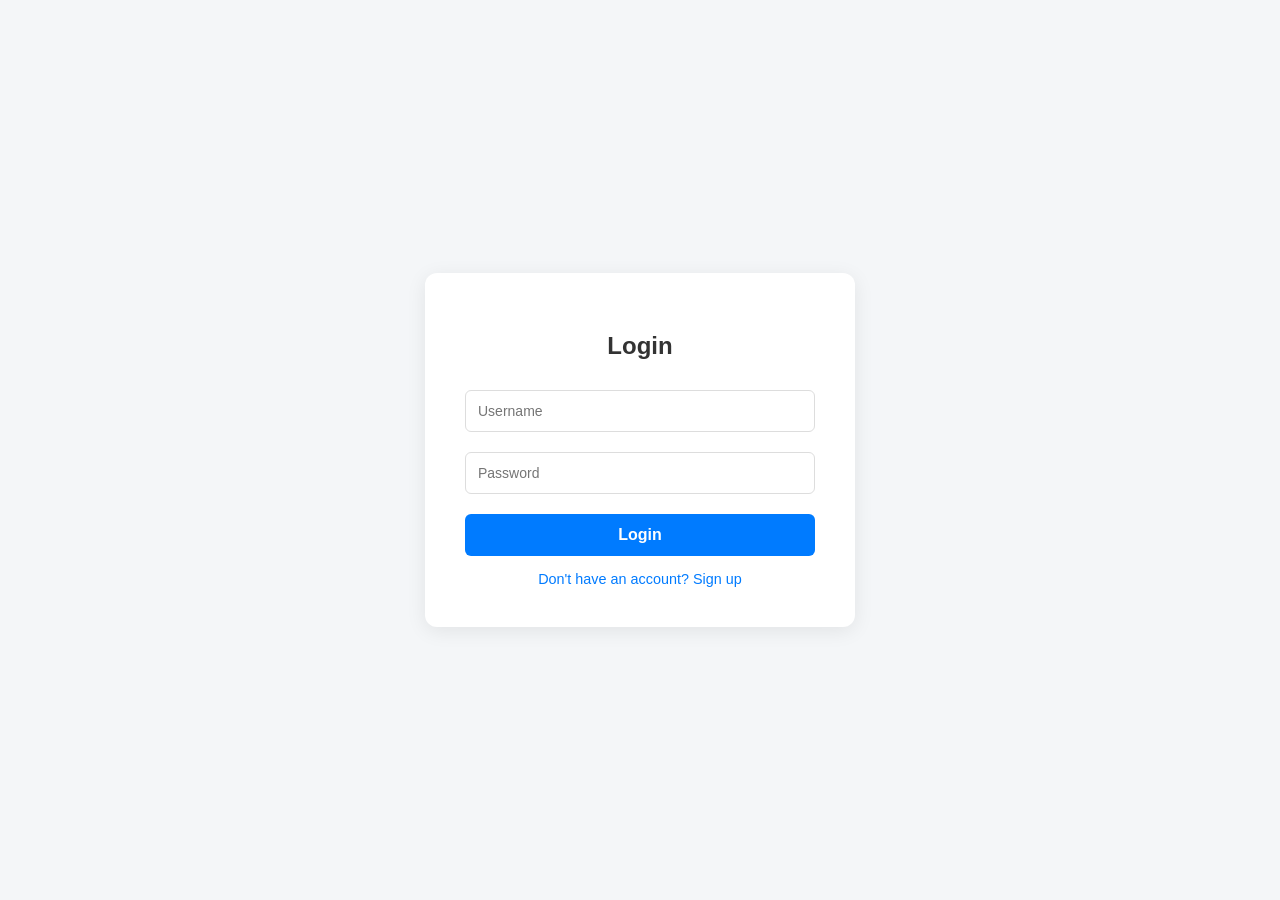
<file: frontend/index.html>
<!DOCTYPE html>
<html lang="en">
<head>
    <meta charset="UTF-8">
    <meta name="viewport" content="width=device-width, initial-scale=1.0">
    <title>TaskFlow - Login</title>
    <link href="https://cdnjs.cloudflare.com/ajax/libs/font-awesome/6.0.0/css/all.min.css" rel="stylesheet">
    <style>
        body {
            font-family: 'Segoe UI', sans-serif;
            display: flex;
            justify-content: center;
            align-items: center;
            height: 100vh;
            background: #f4f6f8;
            margin: 0;
        }
        .container {
            background: white;
            padding: 2.5rem;
            border-radius: 12px;
            box-shadow: 0 4px 20px rgba(0,0,0,0.08);
            width: 350px;
            text-align: center;
        }
        h2 { color: #333; margin-bottom: 20px; }
        input {
            width: 100%;
            padding: 12px;
            margin: 10px 0;
            border: 1px solid #ddd;
            border-radius: 6px;
            box-sizing: border-box; /* Ensures padding doesn't break width */
            font-size: 14px;
        }
        button {
            width: 100%;
            padding: 12px;
            background: #007bff;
            color: white;
            border: none;
            border-radius: 6px;
            font-size: 16px;
            cursor: pointer;
            margin-top: 10px;
            font-weight: 600;
        }
        button:hover { background: #0056b3; }
        .toggle {
            margin-top: 15px;
            cursor: pointer;
            color: #007bff;
            font-size: 0.9rem;
        }
        .toggle:hover { text-decoration: underline; }
        
        /* Error Message Style */
        .error-message {
            color: #ef4444; /* Red color */
            font-size: 0.9rem;
            margin-top: 10px;
            display: none; /* Hidden by default */
            background: #fee2e2;
            padding: 8px;
            border-radius: 4px;
            border: 1px solid #fca5a5;
        }
    </style>
</head>
<body>

    <div class="container">
        <h2 id="form-title">Login</h2>
        
        <form id="auth-form">
            <input type="text" id="username" placeholder="Username" required>
            <input type="email" id="email" placeholder="Email Address" style="display:none;">
            <input type="password" id="password" placeholder="Password" required>
            
            <button type="submit" id="submit-btn">Login</button>
        </form>

        <p id="error-message" class="error-message"></p>

        <div class="toggle" onclick="toggleMode()">Don't have an account? Sign up</div>
    </div>

    <script src="script.js"></script>
</body>
</html>
</file>
<file: frontend/styles.css>
:root {
    --bg-color: #f4f6f8;
    --sidebar-width: 260px;
    --primary-color: #007bff;
    --text-dark: #333;
    --text-grey: #888;
}

body {
    margin: 0;
    font-family: 'Segoe UI', sans-serif;
    display: flex;
    height: 100vh;
    background-color: var(--bg-color);
}

/* Sidebar Styling */
.sidebar {
    width: var(--sidebar-width);
    background: white;
    padding: 20px;
    border-right: 1px solid #e0e0e0;
    display: flex;
    flex-direction: column;
}

.profile { display: flex; align-items: center; gap: 15px; margin-bottom: 40px; }
.avatar { width: 40px; height: 40px; background: #e0f2fe; border-radius: 50%; display: flex; align-items: center; justify-content: center; color: #0284c7; }
.user-info h3 { margin: 0; font-size: 16px; }
.user-info span { font-size: 12px; color: var(--text-grey); }

.menu a {
    display: flex; align-items: center; padding: 12px;
    text-decoration: none; color: var(--text-dark);
    border-radius: 8px; margin-bottom: 5px; font-weight: 500;
}
.menu a:hover, .menu a.active { background-color: #f0f9ff; color: var(--primary-color); }
.menu i { width: 25px; }
.badge { margin-left: auto; background: #e0f2fe; color: #0284c7; padding: 2px 8px; border-radius: 12px; font-size: 12px; }

.lists { margin-top: 30px; }
.lists h4 { font-size: 12px; color: var(--text-grey); letter-spacing: 1px; margin-bottom: 15px; }
.lists ul { list-style: none; padding: 0; }
.lists li { padding: 10px 0; display: flex; align-items: center; gap: 10px; color: var(--text-dark); }
.dot { width: 10px; height: 10px; border-radius: 50%; }
.blue { background: #3b82f6; } .purple { background: #a855f7; }

.logout-btn { margin-top: auto; border: none; background: none; cursor: pointer; text-align: left; padding: 10px; color: #ef4444; }

/* Main Content */
.content { flex: 1; padding: 40px; overflow-y: auto; }
header { display: flex; justify-content: space-between; align-items: center; margin-bottom: 30px; }
h2 { font-size: 24px; margin: 0; }

/* Input Bar */
.add-task-container {
    background: white; padding: 15px; border-radius: 12px;
    box-shadow: 0 2px 10px rgba(0,0,0,0.05); display: flex; 
    align-items: center; justify-content: space-between; margin-bottom: 30px;
}
.input-group { display: flex; align-items: center; gap: 15px; flex: 1; }
.input-group input { border: none; font-size: 16px; outline: none; width: 100%; }
.actions { display: flex; gap: 10px; align-items: center; }
.desc-input { border: 1px solid #eee; padding: 5px; border-radius: 4px; }
select, input[type="date"] { padding: 8px; border: 1px solid #eee; border-radius: 6px; background: #f8fafc; }
.add-btn { background: #10b981; color: white; border: none; width: 35px; height: 35px; border-radius: 6px; cursor: pointer; }

/* Task Cards */
.task-item {
    background: white; padding: 20px; border-radius: 12px; margin-bottom: 15px;
    display: flex; align-items: center; gap: 20px; transition: transform 0.2s;
    border: 1px solid transparent;
}
.task-item:hover { transform: translateY(-2px); box-shadow: 0 4px 12px rgba(0,0,0,0.05); }

/* Custom Radio Button for Complete */
.check-btn {
    width: 22px; height: 22px; border: 2px solid #cbd5e1; border-radius: 50%;
    cursor: pointer; display: flex; align-items: center; justify-content: center; background: none;
}
.check-btn.completed { background: #cbd5e1; border-color: #cbd5e1; }
.check-btn.completed::after { content: '✔'; color: white; font-size: 14px; }

.task-details { flex: 1; }
.task-title { font-weight: 600; font-size: 16px; margin-bottom: 4px; display: block; }
.task-desc { color: #64748b; font-size: 14px; display: block; margin-bottom: 8px; }
.completed-text { text-decoration: line-through; color: #94a3b8; }

.task-meta { display: flex; gap: 15px; font-size: 12px; font-weight: 600; align-items: center; }
.priority-tag { padding: 4px 8px; border-radius: 4px; text-transform: uppercase; letter-spacing: 0.5px; }
.p-High { background: #fee2e2; color: #ef4444; }
.p-Medium { background: #ffedd5; color: #f97316; }
.p-Low { background: #dbeafe; color: #3b82f6; }

.date-tag { color: #94a3b8; display: flex; align-items: center; gap: 5px; }

.delete-btn { background: none; border: none; color: #ef4444; cursor: pointer; opacity: 0.5; }
.delete-btn:hover { opacity: 1; }
</file>
